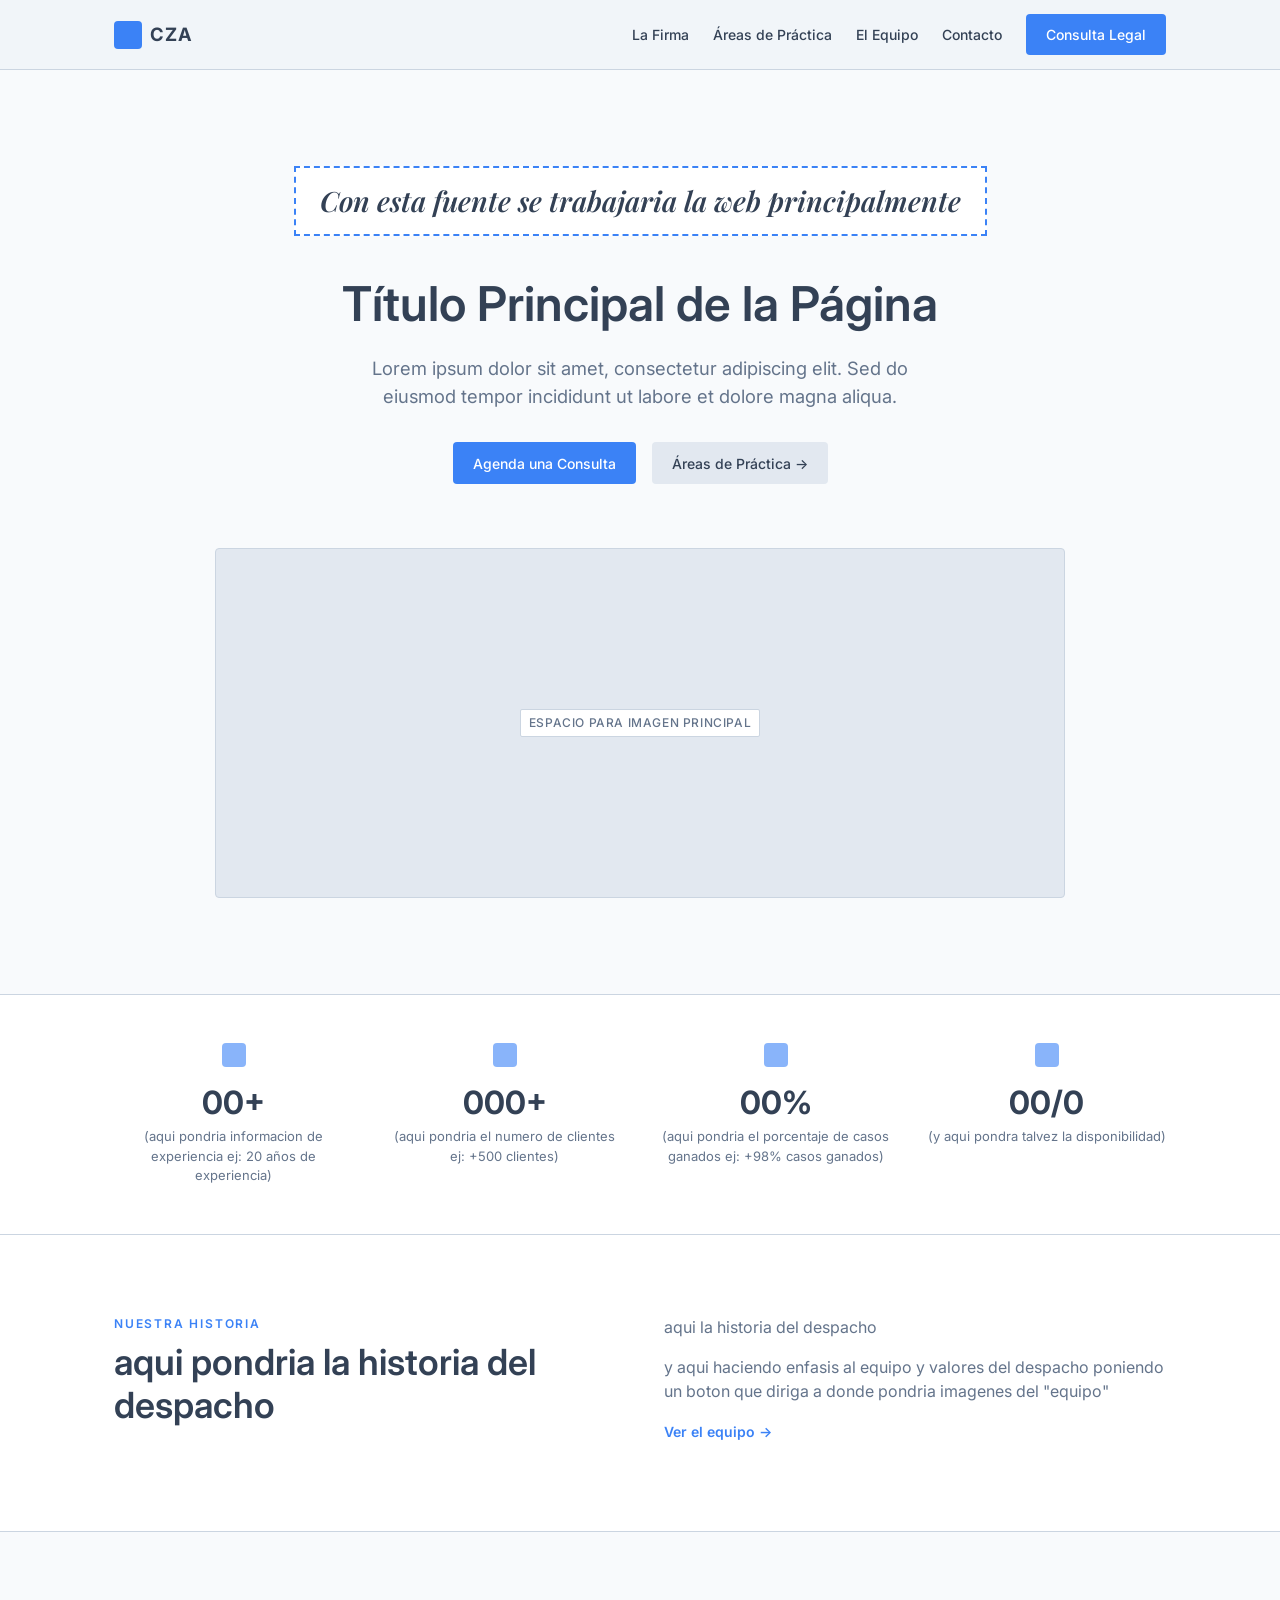
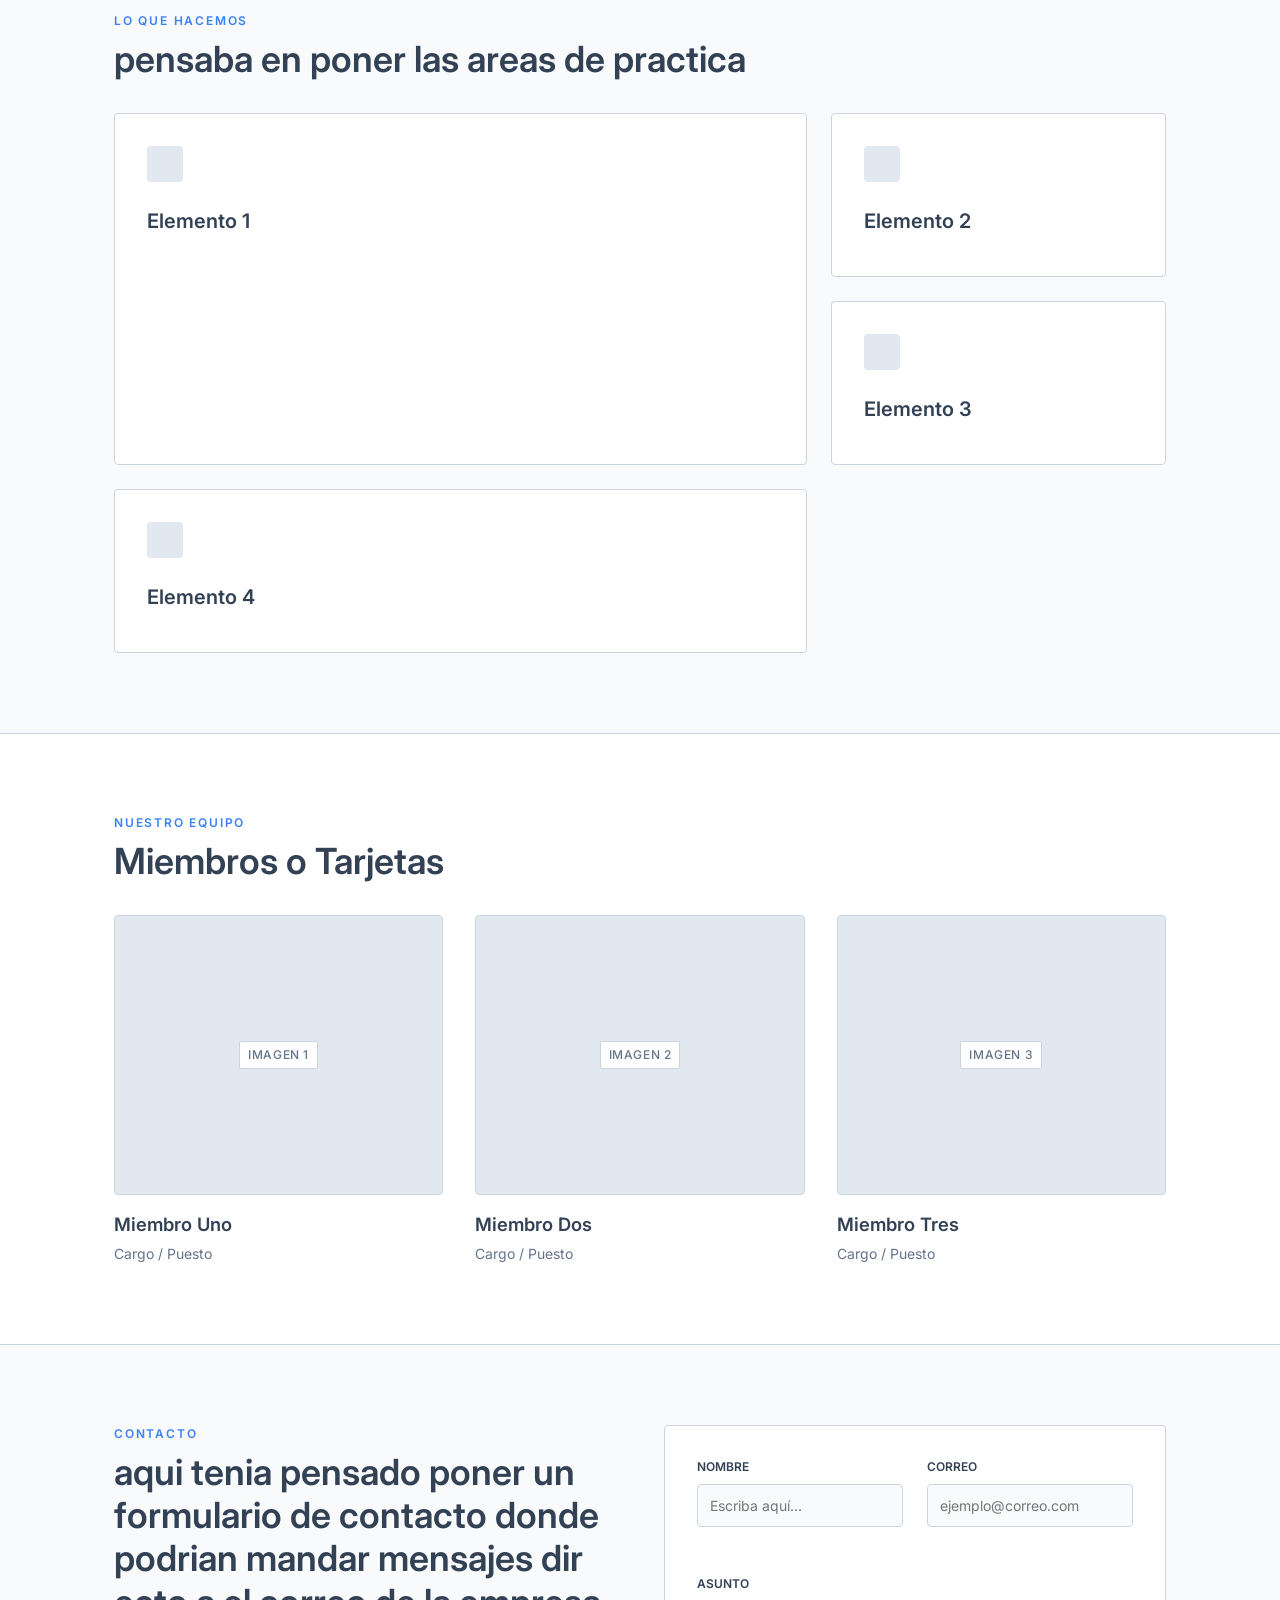
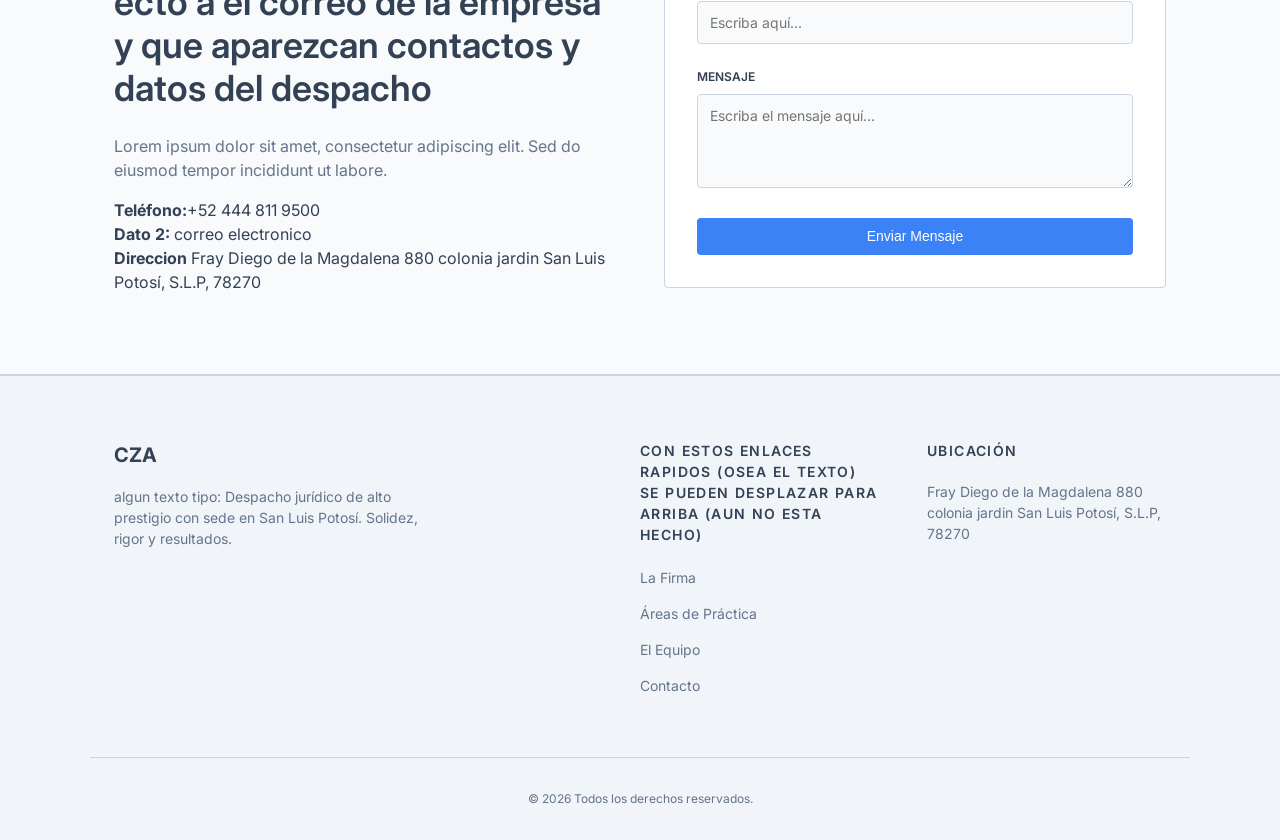
<file: index.html>
<!DOCTYPE html>
<html lang="es">

<head>
  <meta charset="UTF-8" />
  <meta name="viewport" content="width=device-width, initial-scale=1.0" />
  <title>Boceto de Estructura</title>
  <!-- Cargamos Playfair Display e Inter -->
  <link rel="preconnect" href="https://fonts.googleapis.com" />
  <link rel="preconnect" href="https://fonts.gstatic.com" crossorigin />
  <link
    href="https://fonts.googleapis.com/css2?family=Playfair+Display:ital,wght@0,400;0,600;0,700;1,400&family=Inter:wght@300;400;500;600&display=swap"
    rel="stylesheet" />
  <link rel="stylesheet" href="style.css" />
</head>

<body>
  <!-- Header -->
  <header class="header">
    <div class="container header-container">
      <div class="logo-placeholder">
        <div class="logo-box"></div>
        <span class="logo-text">CZA</span>
      </div>
      <button class="menu-toggle" aria-label="Abrir menú">☰</button>
      <nav class="nav">
        <a href="#firma" class="nav-link">La Firma</a>
        <a href="#areas" class="nav-link">Áreas de Práctica</a>
        <a href="#equipo" class="nav-link">El Equipo</a>
        <a href="#contacto" class="nav-link">Contacto</a>
        <a href="#contacto" class="btn-cta">Consulta Legal</a>
      </nav>
    </div>
  </header>

  <!-- Hero Section -->
  <section class="hero">
    <div class="container hero-container">
      <!-- Texto explicativo sobre la fuente solicitado por el usuario -->
      <p class="font-demo-label">Con esta fuente se trabajaria la web principalmente</p>
      <h1 class="hero-title">Título Principal de la Página</h1>
      <p class="hero-subtitle">
        Lorem ipsum dolor sit amet, consectetur adipiscing elit. Sed do eiusmod tempor incididunt ut labore et dolore
        magna aliqua.
      </p>
      <div class="hero-actions">
        <a href="#contacto" class="btn-primary">Agenda una Consulta</a>
        <a href="#areas" class="btn-secondary">Áreas de Práctica &rarr;</a>
      </div>
      <!-- Contenedor del boceto de imagen del Hero -->
      <div class="image-wireframe hero-image-placeholder">
        <span class="wireframe-label">Espacio para Imagen Principal</span>
      </div>
    </div>
  </section>

  <!-- Stats Section -->
  <section class="stats">
    <div class="container stats-grid">
      <div class="stat-card">
        <div class="icon-placeholder"></div>
        <div class="stat-value">00+</div>
        <div class="stat-label">(aqui pondria informacion de experiencia ej: 20 años de experiencia)</div>
      </div>
      <div class="stat-card">
        <div class="icon-placeholder"></div>
        <div class="stat-value">000+</div>
        <div class="stat-label">(aqui pondria el numero de clientes ej: +500 clientes)</div>
      </div>
      <div class="stat-card">
        <div class="icon-placeholder"></div>
        <div class="stat-value">00%</div>
        <div class="stat-label">(aqui pondria el porcentaje de casos ganados ej: +98% casos ganados)</div>
      </div>
      <div class="stat-card">
        <div class="icon-placeholder"></div>
        <div class="stat-value">00/0</div>
        <div class="stat-label">(y aqui pondra talvez la disponibilidad)</div>
      </div>
    </div>
  </section>

  <!-- Sección Genérica -->
  <section class="section">
    <div class="container grid-2">
      <div>
        <p class="section-tag">Nuestra historia</p>
        <h2 class="section-title">aqui pondria la historia del despacho</h2>
      </div>
      <div>
        <p class="section-text">
          aqui la historia del despacho
        </p>
        <p class="section-text text-muted">
          y aqui haciendo enfasis al equipo y valores del despacho poniendo un boton que diriga a donde pondria imagenes
          del "equipo"
        </p>
        <a href="#equipo" class="text-link">Ver el equipo &rarr;</a>
      </div>
    </div>
  </section>

  <!-- Elementos Grid (Bento Grid) -->
  <section class="section bg-light">
    <div class="container">
      <p class="section-tag">Lo que hacemos</p>
      <h2 class="section-title">pensaba en poner las areas de practica</h2>

      <div class="bento-grid">
        <div class="bento-card col-2 row-2">
          <div class="icon-placeholder"></div>
          <h3 class="card-title">Elemento 1</h3>
          <p class="card-desc"></p>
        </div>
        <div class="bento-card">
          <div class="icon-placeholder"></div>
          <h3 class="card-title">Elemento 2</h3>
          <p class="card-desc"></p>
        </div>
        <div class="bento-card">
          <div class="icon-placeholder"></div>
          <h3 class="card-title">Elemento 3</h3>
          <p class="card-desc"></p>
        </div>
        <div class="bento-card col-2">
          <div class="icon-placeholder"></div>
          <h3 class="card-title">Elemento 4</h3>
          <p class="card-desc"> </p>
        </div>
      </div>
    </div>
  </section>

  <!-- Equipo o Tarjetas -->
  <section class="section">
    <div class="container">
      <p class="section-tag">Nuestro Equipo</p>
      <h2 class="section-title">Miembros o Tarjetas</h2>

      <div class="team-grid">
        <div class="team-card">
          <div class="image-wireframe team-image">
            <span class="wireframe-label">Imagen 1</span>
          </div>
          <h3 class="team-name">Miembro Uno</h3>
          <p class="team-role">Cargo / Puesto</p>
        </div>
        <div class="team-card">
          <div class="image-wireframe team-image">
            <span class="wireframe-label">Imagen 2</span>
          </div>
          <h3 class="team-name">Miembro Dos</h3>
          <p class="team-role">Cargo / Puesto</p>
        </div>
        <div class="team-card">
          <div class="image-wireframe team-image">
            <span class="wireframe-label">Imagen 3</span>
          </div>
          <h3 class="team-name">Miembro Tres</h3>
          <p class="team-role">Cargo / Puesto</p>
        </div>
      </div>
    </div>
  </section>

  <!-- Formulario / Contacto -->
  <section class="section bg-light">
    <div class="container grid-2">
      <div>
        <p class="section-tag">Contacto</p>
        <h2 class="section-title">aqui tenia pensado poner un formulario de contacto donde podrian mandar mensajes dir
          ecto a el correo de la empresa y que aparezcan contactos y datos del despacho </h2>
        <p class="section-text">
          Lorem ipsum dolor sit amet, consectetur adipiscing elit. Sed do eiusmod tempor incididunt ut labore.
        </p>
        <div class="contact-info">
          <p><strong>Teléfono:</strong>+52 444 811 9500 </p>
          <p><strong>Dato 2:</strong> correo electronico</p>
          <p><strong>Direccion</strong> Fray Diego de la Magdalena 880 colonia jardin San Luis Potosí, S.L.P, 78270</p>
        </div>
      </div>
      <div>
        <form class="wireframe-form" onsubmit="event.preventDefault();">
          <div class="form-group-2">
            <div class="form-control">
              <label class="form-label">Nombre</label>
              <input type="text" class="form-input" placeholder="Escriba aquí..." />
            </div>
            <div class="form-control">
              <label class="form-label">Correo</label>
              <input type="email" class="form-input" placeholder="ejemplo@correo.com" />
            </div>
          </div>
          <div class="form-control">
            <label class="form-label">Asunto</label>
            <input type="text" class="form-input" placeholder="Escriba aquí..." />
          </div>
          <div class="form-control">
            <label class="form-label">Mensaje</label>
            <textarea class="form-input" rows="4" placeholder="Escriba el mensaje aquí..."></textarea>
          </div>
          <button type="submit" class="btn-primary-form">Enviar Mensaje</button>
        </form>
      </div>
    </div>
  </section>

  <!-- Footer -->
  <footer class="footer">
    <div class="container footer-grid">
      <div>
        <h4 class="footer-brand">CZA</h4>
        <p class="footer-desc">algun texto tipo: Despacho jurídico de alto prestigio con sede en San Luis Potosí.
          Solidez, rigor y resultados.</p>
      </div>
      <div>
        <h5 class="footer-title">con estos enlaces rapidos (osea el texto) se pueden desplazar para arriba (aun no esta
          hecho)</h5>
        <ul class="footer-links">
          <li><a href="#firma">La Firma</a></li>
          <li><a href="#areas">Áreas de Práctica</a></li>
          <li><a href="#equipo">El Equipo</a></li>
          <li><a href="#contacto">Contacto</a></li>
        </ul>
      </div>
      <div>
        <h5 class="footer-title">Ubicación</h5>
        <p class="footer-desc">Fray Diego de la Magdalena 880 colonia jardin San Luis Potosí, S.L.P, 78270</p>
      </div>
    </div>
    <div class="container footer-bottom">
      <p>&copy; 2026 Todos los derechos reservados.</p>
    </div>
  </footer>
  <script>
    const toggle = document.querySelector('.menu-toggle');
    const nav = document.querySelector('.nav');
    if (toggle && nav) {
      toggle.addEventListener('click', () => {
        nav.classList.toggle('active');
        toggle.textContent = nav.classList.contains('active') ? '✕' : '☰';
      });
      nav.querySelectorAll('a').forEach(link => {
        link.addEventListener('click', () => {
          nav.classList.remove('active');
          toggle.textContent = '☰';
        });
      });
    }
  </script>
</body>

</html>
</file>
<file: style.css>
/* CSS Boceto / Wireframe con Colores Simples (sin efectos ni degradados) */

/* Resets */
*, *::before, *::after {
  box-sizing: border-box;
  margin: 0;
  padding: 0;
}

/* Paleta de Colores Simples y Planos (Estilo Blueprint/Wireframe) */
:root {
  --bg-white: #ffffff;
  --bg-light-gray: #f8fafc;
  --bg-header: #f1f5f9;
  --border-color: #cbd5e1;
  
  /* Colores planos e identificativos simples */
  --primary-blue: #3b82f6;      /* Azul plano para elementos interactivos primarios */
  --secondary-gray: #e2e8f0;    /* Gris plano para elementos secundarios */
  
  --text-dark: #334155;
  --text-secondary: #64748b;
  --text-white: #ffffff;
  --placeholder-bg: #e2e8f0;
}

/* Tipografía "Natural" del texto (Inter) para toda la página */
body {
  font-family: 'Inter', system-ui, -apple-system, BlinkMacSystemFont, "Segoe UI", Roboto, sans-serif;
  color: var(--text-dark);
  background-color: var(--bg-white);
  line-height: 1.5;
  padding-top: 70px; /* Para compensar el header fijo */
}

h1, h2, h3, h4, h5, h6 {
  font-family: 'Inter', sans-serif; /* Títulos con la fuente natural */
  font-weight: 600;
  color: var(--text-dark);
  margin-bottom: 0.75rem;
}

a {
  text-decoration: none;
  color: var(--text-dark);
}

/* CLASE ESPECIAL: "Con esta fuente sería el texto" (Playfair Display) */
.font-demo-label {
  font-family: 'Playfair Display', Georgia, serif;
  font-size: 1.75rem;
  font-style: italic;
  font-weight: 600;
  color: var(--text-dark);
  border: 2px dashed var(--primary-blue); /* Resaltado con borde punteado azul */
  padding: 0.75rem 1.5rem;
  display: inline-block;
  margin: 0 auto 2.5rem auto;
  background-color: var(--bg-white);
  width: fit-content;
}

/* Layout Containers */
.container {
  width: 100%;
  max-width: 1100px;
  margin: 0 auto;
  padding: 0 1.5rem;
}

.grid-2 {
  display: grid;
  grid-template-columns: 1fr;
  gap: 3rem;
}

@media (min-width: 768px) {
  .grid-2 {
    grid-template-columns: 1fr 1fr;
  }
}

.section {
  padding: 5rem 0;
  border-bottom: 1px solid var(--border-color);
}

.section-tag {
  font-size: 0.75rem;
  text-transform: uppercase;
  letter-spacing: 0.15em;
  color: var(--primary-blue); /* Etiqueta en color primario plano */
  margin-bottom: 0.5rem;
  font-weight: 600;
}

.section-title {
  font-size: 2.25rem;
  line-height: 1.2;
  margin-bottom: 1.5rem;
}

.section-text {
  font-size: 1rem;
  color: var(--text-secondary);
  margin-bottom: 1rem;
}

.text-muted {
  color: var(--text-secondary);
}

.bg-light {
  background-color: var(--bg-light-gray);
}

/* Header */
.header {
  position: fixed;
  top: 0;
  left: 0;
  right: 0;
  height: 70px;
  background-color: var(--bg-header); /* Gris claro plano */
  border-bottom: 1px solid var(--border-color);
  z-index: 1000;
  display: flex;
  align-items: center;
}

.header-container {
  display: flex;
  justify-content: space-between;
  align-items: center;
}

.logo-placeholder {
  display: flex;
  align-items: center;
  gap: 0.5rem;
}

.logo-box {
  width: 28px;
  height: 28px;
  background-color: var(--primary-blue); /* Azul simple plano */
  border-radius: 4px;
}

.logo-text {
  font-size: 1.15rem;
  font-weight: 700;
  letter-spacing: 0.05em;
}

.nav {
  display: flex;
  align-items: center;
  gap: 1.5rem;
}

.nav-link {
  font-size: 0.875rem;
  font-weight: 500;
  color: var(--text-dark);
}

.menu-toggle {
  display: none;
  background: none;
  border: 1px solid var(--border-color);
  font-size: 1.25rem;
  padding: 0.25rem 0.5rem;
  cursor: pointer;
  border-radius: 4px;
  color: var(--text-dark);
}

@media (max-width: 767px) {
  .menu-toggle {
    display: block;
  }
  
  .nav {
    display: none;
    position: absolute;
    top: 70px;
    left: 0;
    right: 0;
    background-color: var(--bg-header);
    flex-direction: column;
    padding: 1.5rem;
    gap: 1.25rem;
    border-bottom: 1px solid var(--border-color);
    box-shadow: 0 4px 6px rgba(0, 0, 0, 0.05);
  }
  
  .nav.active {
    display: flex;
  }
  
  .nav-link, .btn-cta {
    width: 100%;
    text-align: center;
  }
}

/* Buttons con colores simples planos */
.btn-cta, .btn-primary, .btn-secondary, .btn-primary-form {
  display: inline-block;
  padding: 0.65rem 1.25rem;
  font-size: 0.875rem;
  font-weight: 500;
  text-align: center;
  border-radius: 4px;
  border: none;
  cursor: pointer;
}

.btn-cta {
  background-color: var(--primary-blue);
  color: var(--text-white);
}

.btn-primary {
  background-color: var(--primary-blue);
  color: var(--text-white);
}

.btn-primary-form {
  background-color: var(--primary-blue);
  color: var(--text-white);
  width: 100%;
}

.btn-secondary {
  background-color: var(--secondary-gray);
  color: var(--text-dark);
}

.btn-link {
  font-size: 0.875rem;
  font-weight: 500;
  color: var(--primary-blue);
  text-decoration: underline;
}

.text-link {
  font-size: 0.875rem;
  font-weight: 600;
  color: var(--primary-blue);
  display: inline-flex;
  align-items: center;
}

/* Hero Section */
.hero {
  padding: 6rem 0;
  border-bottom: 1px solid var(--border-color);
  text-align: center;
  background-color: var(--bg-light-gray);
}

.hero-container {
  display: flex;
  flex-direction: column;
  align-items: center;
}

.hero-title {
  font-size: 3rem;
  line-height: 1.15;
  max-width: 800px;
  margin-bottom: 1.5rem;
}

.hero-subtitle {
  font-size: 1.15rem;
  color: var(--text-secondary);
  max-width: 600px;
  margin-bottom: 2rem;
}

.hero-actions {
  display: flex;
  gap: 1rem;
  align-items: center;
  margin-bottom: 4rem;
}

/* Image Placeholders (Gris plano con indicador simple) */
.image-wireframe {
  border: 1px solid var(--border-color);
  background-color: var(--placeholder-bg);
  display: flex;
  align-items: center;
  justify-content: center;
  position: relative;
  border-radius: 4px;
}

.wireframe-label {
  font-size: 0.75rem;
  color: var(--text-secondary);
  background: var(--bg-white);
  padding: 0.25rem 0.5rem;
  border: 1px solid var(--border-color);
  border-radius: 2px;
  text-transform: uppercase;
  letter-spacing: 0.05em;
  font-weight: 500;
}

.hero-image-placeholder {
  width: 100%;
  max-width: 850px;
  height: 350px;
}

/* Stats Section */
.stats {
  padding: 3rem 0;
  border-bottom: 1px solid var(--border-color);
  background-color: var(--bg-white);
}

.stats-grid {
  display: grid;
  grid-template-columns: repeat(2, 1fr);
  gap: 2rem;
}

@media (min-width: 768px) {
  .stats-grid {
    grid-template-columns: repeat(4, 1fr);
  }
}

.stat-card {
  text-align: center;
}

.stat-card .icon-placeholder {
  width: 24px;
  height: 24px;
  background-color: var(--primary-blue);
  opacity: 0.6;
  border-radius: 4px;
  margin: 0 auto 0.75rem auto;
}

.stat-value {
  font-size: 2rem;
  font-weight: 700;
  color: var(--text-dark);
}

.stat-label {
  font-size: 0.8125rem;
  color: var(--text-secondary);
}

/* Bento Grid */
.bento-grid {
  display: grid;
  grid-template-columns: 1fr;
  gap: 1.5rem;
  margin-top: 2rem;
}

@media (min-width: 768px) {
  .bento-grid {
    grid-template-columns: repeat(3, 1fr);
  }
  .col-2 {
    grid-column: span 2;
  }
  .row-2 {
    grid-row: span 2;
  }
}

.bento-card {
  border: 1px solid var(--border-color);
  background-color: var(--bg-white);
  padding: 2rem;
  display: flex;
  flex-direction: column;
  justify-content: flex-start;
  border-radius: 4px;
}

.bento-card .icon-placeholder {
  width: 36px;
  height: 36px;
  background-color: var(--secondary-gray);
  border-radius: 4px;
  margin-bottom: 1.5rem;
}

.card-title {
  font-size: 1.25rem;
  margin-bottom: 0.5rem;
}

.card-desc {
  font-size: 0.875rem;
  color: var(--text-secondary);
}

/* Team Grid */
.team-grid {
  display: grid;
  grid-template-columns: 1fr;
  gap: 2rem;
  margin-top: 2rem;
}

@media (min-width: 768px) {
  .team-grid {
    grid-template-columns: repeat(3, 1fr);
  }
}

.team-card {
  text-align: left;
}

.team-image {
  width: 100%;
  height: 280px;
  margin-bottom: 1rem;
}

.team-name {
  font-size: 1.15rem;
  margin-bottom: 0.25rem;
}

.team-role {
  font-size: 0.875rem;
  color: var(--text-secondary);
}

/* Formulario con colores simples planos */
.wireframe-form {
  border: 1px solid var(--border-color);
  padding: 2rem;
  background-color: var(--bg-white);
  border-radius: 4px;
}

.form-group-2 {
  display: grid;
  grid-template-columns: 1fr;
  gap: 1.5rem;
  margin-bottom: 1.5rem;
}

@media (min-width: 600px) {
  .form-group-2 {
    grid-template-columns: 1fr 1fr;
  }
}

.form-control {
  margin-bottom: 1.5rem;
}

.form-label {
  display: block;
  font-size: 0.75rem;
  text-transform: uppercase;
  color: var(--text-dark);
  margin-bottom: 0.5rem;
  font-weight: 600;
}

.form-input {
  width: 100%;
  border: 1px solid var(--border-color);
  padding: 0.75rem;
  font-family: inherit;
  font-size: 0.875rem;
  background-color: var(--bg-light-gray);
  color: var(--text-dark);
  border-radius: 4px;
}

.form-input:focus {
  outline: none;
  border-color: var(--primary-blue);
}

/* Footer */
.footer {
  background-color: var(--bg-header); /* Gris de cabecera */
  border-top: 1px solid var(--border-color);
  padding: 4rem 0 2rem 0;
}

.footer-grid {
  display: grid;
  grid-template-columns: 1fr;
  gap: 3rem;
  margin-bottom: 3rem;
}

@media (min-width: 768px) {
  .footer-grid {
    grid-template-columns: 2fr 1fr 1fr;
  }
}

.footer-brand {
  font-size: 1.25rem;
  font-weight: 700;
  margin-bottom: 1rem;
}

.footer-title {
  font-size: 0.875rem;
  text-transform: uppercase;
  letter-spacing: 0.1em;
  margin-bottom: 1.25rem;
  color: var(--text-dark);
}

.footer-desc {
  font-size: 0.875rem;
  color: var(--text-secondary);
  max-width: 320px;
}

.footer-links {
  list-style: none;
}

.footer-links li {
  margin-bottom: 0.75rem;
}

.footer-links a {
  font-size: 0.875rem;
  color: var(--text-secondary);
}

.footer-bottom {
  border-top: 1px solid var(--border-color);
  padding-top: 2rem;
  font-size: 0.75rem;
  color: var(--text-secondary);
  text-align: center;
}
</file>
